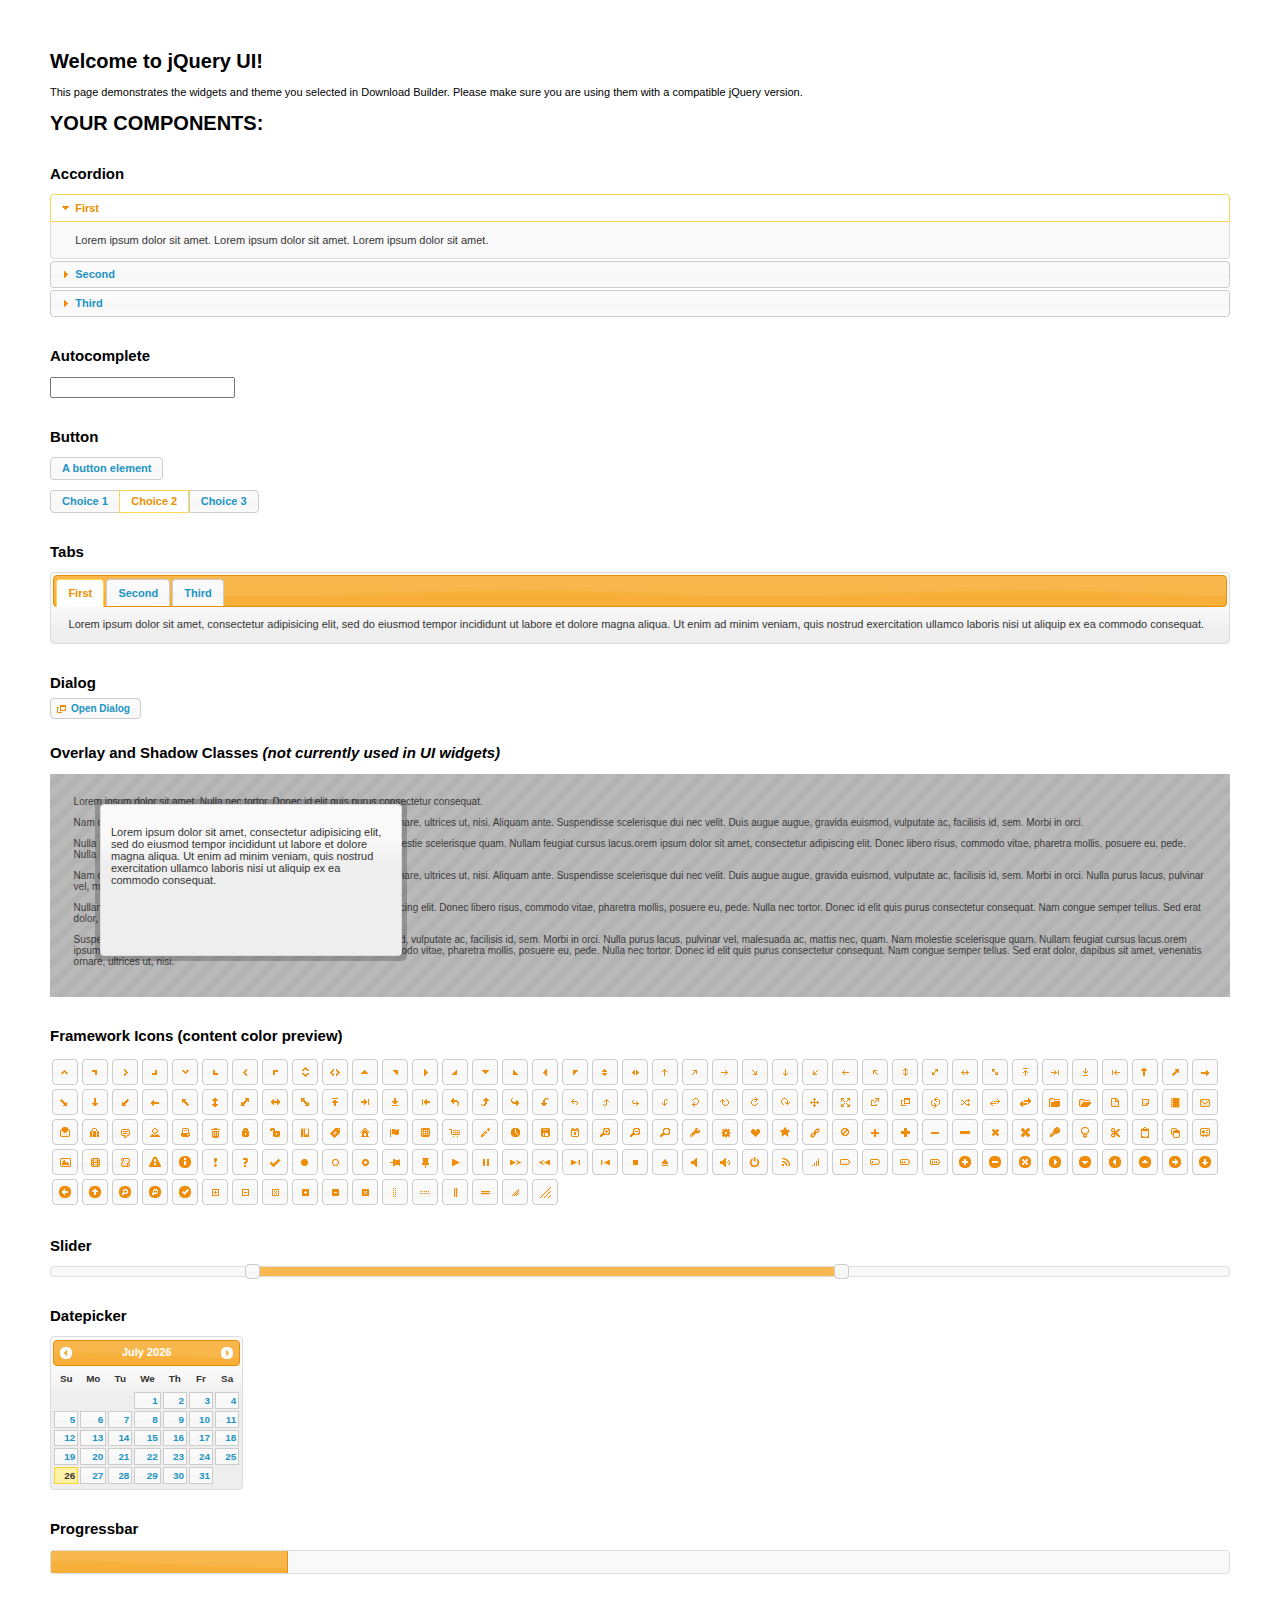
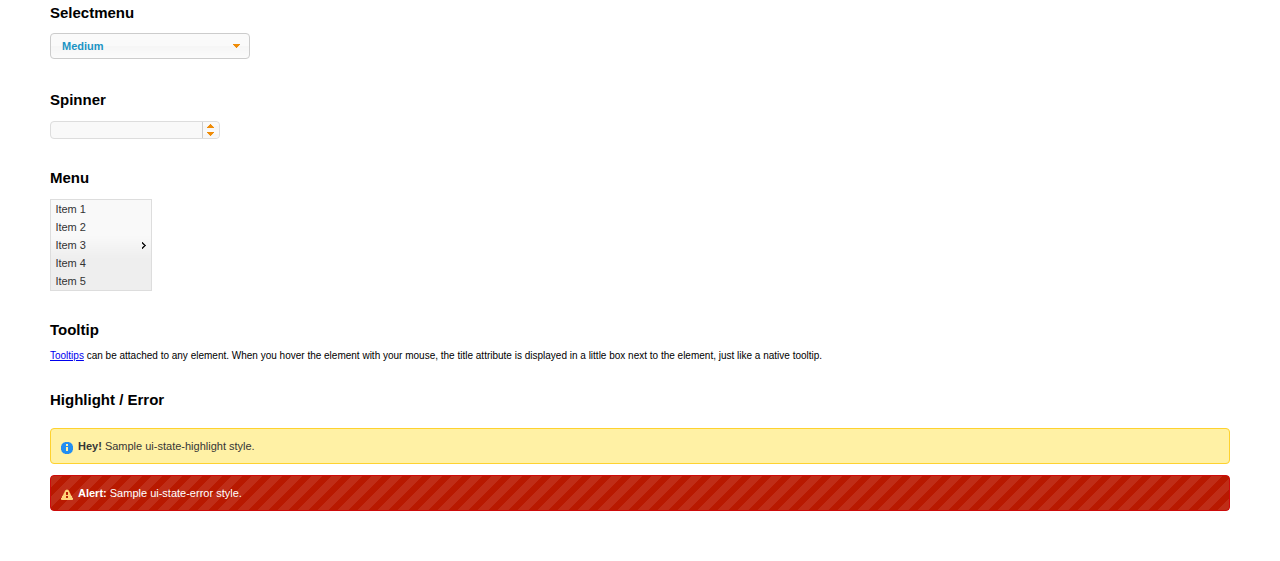
<file: alliance/apps/shared/static/core/js/jquery-ui-1.11.4.custom/index.html>
<!doctype html>
<html lang="us">
<head>
	<meta charset="utf-8">
	<title>jQuery UI Example Page</title>
	<link href="jquery-ui.css" rel="stylesheet">
	<style>
	body{
		font: 62.5% "Trebuchet MS", sans-serif;
		margin: 50px;
	}
	.demoHeaders {
		margin-top: 2em;
	}
	#dialog-link {
		padding: .4em 1em .4em 20px;
		text-decoration: none;
		position: relative;
	}
	#dialog-link span.ui-icon {
		margin: 0 5px 0 0;
		position: absolute;
		left: .2em;
		top: 50%;
		margin-top: -8px;
	}
	#icons {
		margin: 0;
		padding: 0;
	}
	#icons li {
		margin: 2px;
		position: relative;
		padding: 4px 0;
		cursor: pointer;
		float: left;
		list-style: none;
	}
	#icons span.ui-icon {
		float: left;
		margin: 0 4px;
	}
	.fakewindowcontain .ui-widget-overlay {
		position: absolute;
	}
	select {
		width: 200px;
	}
	</style>
</head>
<body>

<h1>Welcome to jQuery UI!</h1>

<div class="ui-widget">
	<p>This page demonstrates the widgets and theme you selected in Download Builder. Please make sure you are using them with a compatible jQuery version.</p>
</div>

<h1>YOUR COMPONENTS:</h1>


<!-- Accordion -->
<h2 class="demoHeaders">Accordion</h2>
<div id="accordion">
	<h3>First</h3>
	<div>Lorem ipsum dolor sit amet. Lorem ipsum dolor sit amet. Lorem ipsum dolor sit amet.</div>
	<h3>Second</h3>
	<div>Phasellus mattis tincidunt nibh.</div>
	<h3>Third</h3>
	<div>Nam dui erat, auctor a, dignissim quis.</div>
</div>



<!-- Autocomplete -->
<h2 class="demoHeaders">Autocomplete</h2>
<div>
	<input id="autocomplete" title="type &quot;a&quot;">
</div>



<!-- Button -->
<h2 class="demoHeaders">Button</h2>
<button id="button">A button element</button>
<form style="margin-top: 1em;">
	<div id="radioset">
		<input type="radio" id="radio1" name="radio"><label for="radio1">Choice 1</label>
		<input type="radio" id="radio2" name="radio" checked="checked"><label for="radio2">Choice 2</label>
		<input type="radio" id="radio3" name="radio"><label for="radio3">Choice 3</label>
	</div>
</form>



<!-- Tabs -->
<h2 class="demoHeaders">Tabs</h2>
<div id="tabs">
	<ul>
		<li><a href="#tabs-1">First</a></li>
		<li><a href="#tabs-2">Second</a></li>
		<li><a href="#tabs-3">Third</a></li>
	</ul>
	<div id="tabs-1">Lorem ipsum dolor sit amet, consectetur adipisicing elit, sed do eiusmod tempor incididunt ut labore et dolore magna aliqua. Ut enim ad minim veniam, quis nostrud exercitation ullamco laboris nisi ut aliquip ex ea commodo consequat.</div>
	<div id="tabs-2">Phasellus mattis tincidunt nibh. Cras orci urna, blandit id, pretium vel, aliquet ornare, felis. Maecenas scelerisque sem non nisl. Fusce sed lorem in enim dictum bibendum.</div>
	<div id="tabs-3">Nam dui erat, auctor a, dignissim quis, sollicitudin eu, felis. Pellentesque nisi urna, interdum eget, sagittis et, consequat vestibulum, lacus. Mauris porttitor ullamcorper augue.</div>
</div>



<!-- Dialog NOTE: Dialog is not generated by UI in this demo so it can be visually styled in themeroller-->
<h2 class="demoHeaders">Dialog</h2>
<p><a href="#" id="dialog-link" class="ui-state-default ui-corner-all"><span class="ui-icon ui-icon-newwin"></span>Open Dialog</a></p>

<h2 class="demoHeaders">Overlay and Shadow Classes <em>(not currently used in UI widgets)</em></h2>
<div style="position: relative; width: 96%; height: 200px; padding:1% 2%; overflow:hidden;" class="fakewindowcontain">
	<p>Lorem ipsum dolor sit amet,  Nulla nec tortor. Donec id elit quis purus consectetur consequat. </p><p>Nam congue semper tellus. Sed erat dolor, dapibus sit amet, venenatis ornare, ultrices ut, nisi. Aliquam ante. Suspendisse scelerisque dui nec velit. Duis augue augue, gravida euismod, vulputate ac, facilisis id, sem. Morbi in orci. </p><p>Nulla purus lacus, pulvinar vel, malesuada ac, mattis nec, quam. Nam molestie scelerisque quam. Nullam feugiat cursus lacus.orem ipsum dolor sit amet, consectetur adipiscing elit. Donec libero risus, commodo vitae, pharetra mollis, posuere eu, pede. Nulla nec tortor. Donec id elit quis purus consectetur consequat. </p><p>Nam congue semper tellus. Sed erat dolor, dapibus sit amet, venenatis ornare, ultrices ut, nisi. Aliquam ante. Suspendisse scelerisque dui nec velit. Duis augue augue, gravida euismod, vulputate ac, facilisis id, sem. Morbi in orci. Nulla purus lacus, pulvinar vel, malesuada ac, mattis nec, quam. Nam molestie scelerisque quam. </p><p>Nullam feugiat cursus lacus.orem ipsum dolor sit amet, consectetur adipiscing elit. Donec libero risus, commodo vitae, pharetra mollis, posuere eu, pede. Nulla nec tortor. Donec id elit quis purus consectetur consequat. Nam congue semper tellus. Sed erat dolor, dapibus sit amet, venenatis ornare, ultrices ut, nisi. Aliquam ante. </p><p>Suspendisse scelerisque dui nec velit. Duis augue augue, gravida euismod, vulputate ac, facilisis id, sem. Morbi in orci. Nulla purus lacus, pulvinar vel, malesuada ac, mattis nec, quam. Nam molestie scelerisque quam. Nullam feugiat cursus lacus.orem ipsum dolor sit amet, consectetur adipiscing elit. Donec libero risus, commodo vitae, pharetra mollis, posuere eu, pede. Nulla nec tortor. Donec id elit quis purus consectetur consequat. Nam congue semper tellus. Sed erat dolor, dapibus sit amet, venenatis ornare, ultrices ut, nisi. </p>

	<!-- ui-dialog -->
	<div class="ui-overlay"><div class="ui-widget-overlay"></div><div class="ui-widget-shadow ui-corner-all" style="width: 302px; height: 152px; position: absolute; left: 50px; top: 30px;"></div></div>
	<div style="position: absolute; width: 280px; height: 130px;left: 50px; top: 30px; padding: 10px;" class="ui-widget ui-widget-content ui-corner-all">
		<div class="ui-dialog-content ui-widget-content" style="background: none; border: 0;">
			<p>Lorem ipsum dolor sit amet, consectetur adipisicing elit, sed do eiusmod tempor incididunt ut labore et dolore magna aliqua. Ut enim ad minim veniam, quis nostrud exercitation ullamco laboris nisi ut aliquip ex ea commodo consequat.</p>
		</div>
	</div>

</div>

<!-- ui-dialog -->
<div id="dialog" title="Dialog Title">
	<p>Lorem ipsum dolor sit amet, consectetur adipisicing elit, sed do eiusmod tempor incididunt ut labore et dolore magna aliqua. Ut enim ad minim veniam, quis nostrud exercitation ullamco laboris nisi ut aliquip ex ea commodo consequat.</p>
</div>



<h2 class="demoHeaders">Framework Icons (content color preview)</h2>
<ul id="icons" class="ui-widget ui-helper-clearfix">
	<li class="ui-state-default ui-corner-all" title=".ui-icon-carat-1-n"><span class="ui-icon ui-icon-carat-1-n"></span></li>
	<li class="ui-state-default ui-corner-all" title=".ui-icon-carat-1-ne"><span class="ui-icon ui-icon-carat-1-ne"></span></li>
	<li class="ui-state-default ui-corner-all" title=".ui-icon-carat-1-e"><span class="ui-icon ui-icon-carat-1-e"></span></li>
	<li class="ui-state-default ui-corner-all" title=".ui-icon-carat-1-se"><span class="ui-icon ui-icon-carat-1-se"></span></li>
	<li class="ui-state-default ui-corner-all" title=".ui-icon-carat-1-s"><span class="ui-icon ui-icon-carat-1-s"></span></li>
	<li class="ui-state-default ui-corner-all" title=".ui-icon-carat-1-sw"><span class="ui-icon ui-icon-carat-1-sw"></span></li>
	<li class="ui-state-default ui-corner-all" title=".ui-icon-carat-1-w"><span class="ui-icon ui-icon-carat-1-w"></span></li>
	<li class="ui-state-default ui-corner-all" title=".ui-icon-carat-1-nw"><span class="ui-icon ui-icon-carat-1-nw"></span></li>
	<li class="ui-state-default ui-corner-all" title=".ui-icon-carat-2-n-s"><span class="ui-icon ui-icon-carat-2-n-s"></span></li>
	<li class="ui-state-default ui-corner-all" title=".ui-icon-carat-2-e-w"><span class="ui-icon ui-icon-carat-2-e-w"></span></li>
	<li class="ui-state-default ui-corner-all" title=".ui-icon-triangle-1-n"><span class="ui-icon ui-icon-triangle-1-n"></span></li>
	<li class="ui-state-default ui-corner-all" title=".ui-icon-triangle-1-ne"><span class="ui-icon ui-icon-triangle-1-ne"></span></li>
	<li class="ui-state-default ui-corner-all" title=".ui-icon-triangle-1-e"><span class="ui-icon ui-icon-triangle-1-e"></span></li>
	<li class="ui-state-default ui-corner-all" title=".ui-icon-triangle-1-se"><span class="ui-icon ui-icon-triangle-1-se"></span></li>
	<li class="ui-state-default ui-corner-all" title=".ui-icon-triangle-1-s"><span class="ui-icon ui-icon-triangle-1-s"></span></li>
	<li class="ui-state-default ui-corner-all" title=".ui-icon-triangle-1-sw"><span class="ui-icon ui-icon-triangle-1-sw"></span></li>
	<li class="ui-state-default ui-corner-all" title=".ui-icon-triangle-1-w"><span class="ui-icon ui-icon-triangle-1-w"></span></li>
	<li class="ui-state-default ui-corner-all" title=".ui-icon-triangle-1-nw"><span class="ui-icon ui-icon-triangle-1-nw"></span></li>
	<li class="ui-state-default ui-corner-all" title=".ui-icon-triangle-2-n-s"><span class="ui-icon ui-icon-triangle-2-n-s"></span></li>
	<li class="ui-state-default ui-corner-all" title=".ui-icon-triangle-2-e-w"><span class="ui-icon ui-icon-triangle-2-e-w"></span></li>
	<li class="ui-state-default ui-corner-all" title=".ui-icon-arrow-1-n"><span class="ui-icon ui-icon-arrow-1-n"></span></li>
	<li class="ui-state-default ui-corner-all" title=".ui-icon-arrow-1-ne"><span class="ui-icon ui-icon-arrow-1-ne"></span></li>
	<li class="ui-state-default ui-corner-all" title=".ui-icon-arrow-1-e"><span class="ui-icon ui-icon-arrow-1-e"></span></li>
	<li class="ui-state-default ui-corner-all" title=".ui-icon-arrow-1-se"><span class="ui-icon ui-icon-arrow-1-se"></span></li>
	<li class="ui-state-default ui-corner-all" title=".ui-icon-arrow-1-s"><span class="ui-icon ui-icon-arrow-1-s"></span></li>
	<li class="ui-state-default ui-corner-all" title=".ui-icon-arrow-1-sw"><span class="ui-icon ui-icon-arrow-1-sw"></span></li>
	<li class="ui-state-default ui-corner-all" title=".ui-icon-arrow-1-w"><span class="ui-icon ui-icon-arrow-1-w"></span></li>
	<li class="ui-state-default ui-corner-all" title=".ui-icon-arrow-1-nw"><span class="ui-icon ui-icon-arrow-1-nw"></span></li>
	<li class="ui-state-default ui-corner-all" title=".ui-icon-arrow-2-n-s"><span class="ui-icon ui-icon-arrow-2-n-s"></span></li>
	<li class="ui-state-default ui-corner-all" title=".ui-icon-arrow-2-ne-sw"><span class="ui-icon ui-icon-arrow-2-ne-sw"></span></li>
	<li class="ui-state-default ui-corner-all" title=".ui-icon-arrow-2-e-w"><span class="ui-icon ui-icon-arrow-2-e-w"></span></li>
	<li class="ui-state-default ui-corner-all" title=".ui-icon-arrow-2-se-nw"><span class="ui-icon ui-icon-arrow-2-se-nw"></span></li>
	<li class="ui-state-default ui-corner-all" title=".ui-icon-arrowstop-1-n"><span class="ui-icon ui-icon-arrowstop-1-n"></span></li>
	<li class="ui-state-default ui-corner-all" title=".ui-icon-arrowstop-1-e"><span class="ui-icon ui-icon-arrowstop-1-e"></span></li>
	<li class="ui-state-default ui-corner-all" title=".ui-icon-arrowstop-1-s"><span class="ui-icon ui-icon-arrowstop-1-s"></span></li>
	<li class="ui-state-default ui-corner-all" title=".ui-icon-arrowstop-1-w"><span class="ui-icon ui-icon-arrowstop-1-w"></span></li>
	<li class="ui-state-default ui-corner-all" title=".ui-icon-arrowthick-1-n"><span class="ui-icon ui-icon-arrowthick-1-n"></span></li>
	<li class="ui-state-default ui-corner-all" title=".ui-icon-arrowthick-1-ne"><span class="ui-icon ui-icon-arrowthick-1-ne"></span></li>
	<li class="ui-state-default ui-corner-all" title=".ui-icon-arrowthick-1-e"><span class="ui-icon ui-icon-arrowthick-1-e"></span></li>
	<li class="ui-state-default ui-corner-all" title=".ui-icon-arrowthick-1-se"><span class="ui-icon ui-icon-arrowthick-1-se"></span></li>
	<li class="ui-state-default ui-corner-all" title=".ui-icon-arrowthick-1-s"><span class="ui-icon ui-icon-arrowthick-1-s"></span></li>
	<li class="ui-state-default ui-corner-all" title=".ui-icon-arrowthick-1-sw"><span class="ui-icon ui-icon-arrowthick-1-sw"></span></li>
	<li class="ui-state-default ui-corner-all" title=".ui-icon-arrowthick-1-w"><span class="ui-icon ui-icon-arrowthick-1-w"></span></li>
	<li class="ui-state-default ui-corner-all" title=".ui-icon-arrowthick-1-nw"><span class="ui-icon ui-icon-arrowthick-1-nw"></span></li>
	<li class="ui-state-default ui-corner-all" title=".ui-icon-arrowthick-2-n-s"><span class="ui-icon ui-icon-arrowthick-2-n-s"></span></li>
	<li class="ui-state-default ui-corner-all" title=".ui-icon-arrowthick-2-ne-sw"><span class="ui-icon ui-icon-arrowthick-2-ne-sw"></span></li>
	<li class="ui-state-default ui-corner-all" title=".ui-icon-arrowthick-2-e-w"><span class="ui-icon ui-icon-arrowthick-2-e-w"></span></li>
	<li class="ui-state-default ui-corner-all" title=".ui-icon-arrowthick-2-se-nw"><span class="ui-icon ui-icon-arrowthick-2-se-nw"></span></li>
	<li class="ui-state-default ui-corner-all" title=".ui-icon-arrowthickstop-1-n"><span class="ui-icon ui-icon-arrowthickstop-1-n"></span></li>
	<li class="ui-state-default ui-corner-all" title=".ui-icon-arrowthickstop-1-e"><span class="ui-icon ui-icon-arrowthickstop-1-e"></span></li>
	<li class="ui-state-default ui-corner-all" title=".ui-icon-arrowthickstop-1-s"><span class="ui-icon ui-icon-arrowthickstop-1-s"></span></li>
	<li class="ui-state-default ui-corner-all" title=".ui-icon-arrowthickstop-1-w"><span class="ui-icon ui-icon-arrowthickstop-1-w"></span></li>
	<li class="ui-state-default ui-corner-all" title=".ui-icon-arrowreturnthick-1-w"><span class="ui-icon ui-icon-arrowreturnthick-1-w"></span></li>
	<li class="ui-state-default ui-corner-all" title=".ui-icon-arrowreturnthick-1-n"><span class="ui-icon ui-icon-arrowreturnthick-1-n"></span></li>
	<li class="ui-state-default ui-corner-all" title=".ui-icon-arrowreturnthick-1-e"><span class="ui-icon ui-icon-arrowreturnthick-1-e"></span></li>
	<li class="ui-state-default ui-corner-all" title=".ui-icon-arrowreturnthick-1-s"><span class="ui-icon ui-icon-arrowreturnthick-1-s"></span></li>
	<li class="ui-state-default ui-corner-all" title=".ui-icon-arrowreturn-1-w"><span class="ui-icon ui-icon-arrowreturn-1-w"></span></li>
	<li class="ui-state-default ui-corner-all" title=".ui-icon-arrowreturn-1-n"><span class="ui-icon ui-icon-arrowreturn-1-n"></span></li>
	<li class="ui-state-default ui-corner-all" title=".ui-icon-arrowreturn-1-e"><span class="ui-icon ui-icon-arrowreturn-1-e"></span></li>
	<li class="ui-state-default ui-corner-all" title=".ui-icon-arrowreturn-1-s"><span class="ui-icon ui-icon-arrowreturn-1-s"></span></li>
	<li class="ui-state-default ui-corner-all" title=".ui-icon-arrowrefresh-1-w"><span class="ui-icon ui-icon-arrowrefresh-1-w"></span></li>
	<li class="ui-state-default ui-corner-all" title=".ui-icon-arrowrefresh-1-n"><span class="ui-icon ui-icon-arrowrefresh-1-n"></span></li>
	<li class="ui-state-default ui-corner-all" title=".ui-icon-arrowrefresh-1-e"><span class="ui-icon ui-icon-arrowrefresh-1-e"></span></li>
	<li class="ui-state-default ui-corner-all" title=".ui-icon-arrowrefresh-1-s"><span class="ui-icon ui-icon-arrowrefresh-1-s"></span></li>
	<li class="ui-state-default ui-corner-all" title=".ui-icon-arrow-4"><span class="ui-icon ui-icon-arrow-4"></span></li>
	<li class="ui-state-default ui-corner-all" title=".ui-icon-arrow-4-diag"><span class="ui-icon ui-icon-arrow-4-diag"></span></li>
	<li class="ui-state-default ui-corner-all" title=".ui-icon-extlink"><span class="ui-icon ui-icon-extlink"></span></li>
	<li class="ui-state-default ui-corner-all" title=".ui-icon-newwin"><span class="ui-icon ui-icon-newwin"></span></li>
	<li class="ui-state-default ui-corner-all" title=".ui-icon-refresh"><span class="ui-icon ui-icon-refresh"></span></li>
	<li class="ui-state-default ui-corner-all" title=".ui-icon-shuffle"><span class="ui-icon ui-icon-shuffle"></span></li>
	<li class="ui-state-default ui-corner-all" title=".ui-icon-transfer-e-w"><span class="ui-icon ui-icon-transfer-e-w"></span></li>
	<li class="ui-state-default ui-corner-all" title=".ui-icon-transferthick-e-w"><span class="ui-icon ui-icon-transferthick-e-w"></span></li>
	<li class="ui-state-default ui-corner-all" title=".ui-icon-folder-collapsed"><span class="ui-icon ui-icon-folder-collapsed"></span></li>
	<li class="ui-state-default ui-corner-all" title=".ui-icon-folder-open"><span class="ui-icon ui-icon-folder-open"></span></li>
	<li class="ui-state-default ui-corner-all" title=".ui-icon-document"><span class="ui-icon ui-icon-document"></span></li>
	<li class="ui-state-default ui-corner-all" title=".ui-icon-document-b"><span class="ui-icon ui-icon-document-b"></span></li>
	<li class="ui-state-default ui-corner-all" title=".ui-icon-note"><span class="ui-icon ui-icon-note"></span></li>
	<li class="ui-state-default ui-corner-all" title=".ui-icon-mail-closed"><span class="ui-icon ui-icon-mail-closed"></span></li>
	<li class="ui-state-default ui-corner-all" title=".ui-icon-mail-open"><span class="ui-icon ui-icon-mail-open"></span></li>
	<li class="ui-state-default ui-corner-all" title=".ui-icon-suitcase"><span class="ui-icon ui-icon-suitcase"></span></li>
	<li class="ui-state-default ui-corner-all" title=".ui-icon-comment"><span class="ui-icon ui-icon-comment"></span></li>
	<li class="ui-state-default ui-corner-all" title=".ui-icon-person"><span class="ui-icon ui-icon-person"></span></li>
	<li class="ui-state-default ui-corner-all" title=".ui-icon-print"><span class="ui-icon ui-icon-print"></span></li>
	<li class="ui-state-default ui-corner-all" title=".ui-icon-trash"><span class="ui-icon ui-icon-trash"></span></li>
	<li class="ui-state-default ui-corner-all" title=".ui-icon-locked"><span class="ui-icon ui-icon-locked"></span></li>
	<li class="ui-state-default ui-corner-all" title=".ui-icon-unlocked"><span class="ui-icon ui-icon-unlocked"></span></li>
	<li class="ui-state-default ui-corner-all" title=".ui-icon-bookmark"><span class="ui-icon ui-icon-bookmark"></span></li>
	<li class="ui-state-default ui-corner-all" title=".ui-icon-tag"><span class="ui-icon ui-icon-tag"></span></li>
	<li class="ui-state-default ui-corner-all" title=".ui-icon-home"><span class="ui-icon ui-icon-home"></span></li>
	<li class="ui-state-default ui-corner-all" title=".ui-icon-flag"><span class="ui-icon ui-icon-flag"></span></li>
	<li class="ui-state-default ui-corner-all" title=".ui-icon-calculator"><span class="ui-icon ui-icon-calculator"></span></li>
	<li class="ui-state-default ui-corner-all" title=".ui-icon-cart"><span class="ui-icon ui-icon-cart"></span></li>
	<li class="ui-state-default ui-corner-all" title=".ui-icon-pencil"><span class="ui-icon ui-icon-pencil"></span></li>
	<li class="ui-state-default ui-corner-all" title=".ui-icon-clock"><span class="ui-icon ui-icon-clock"></span></li>
	<li class="ui-state-default ui-corner-all" title=".ui-icon-disk"><span class="ui-icon ui-icon-disk"></span></li>
	<li class="ui-state-default ui-corner-all" title=".ui-icon-calendar"><span class="ui-icon ui-icon-calendar"></span></li>
	<li class="ui-state-default ui-corner-all" title=".ui-icon-zoomin"><span class="ui-icon ui-icon-zoomin"></span></li>
	<li class="ui-state-default ui-corner-all" title=".ui-icon-zoomout"><span class="ui-icon ui-icon-zoomout"></span></li>
	<li class="ui-state-default ui-corner-all" title=".ui-icon-search"><span class="ui-icon ui-icon-search"></span></li>
	<li class="ui-state-default ui-corner-all" title=".ui-icon-wrench"><span class="ui-icon ui-icon-wrench"></span></li>
	<li class="ui-state-default ui-corner-all" title=".ui-icon-gear"><span class="ui-icon ui-icon-gear"></span></li>
	<li class="ui-state-default ui-corner-all" title=".ui-icon-heart"><span class="ui-icon ui-icon-heart"></span></li>
	<li class="ui-state-default ui-corner-all" title=".ui-icon-star"><span class="ui-icon ui-icon-star"></span></li>
	<li class="ui-state-default ui-corner-all" title=".ui-icon-link"><span class="ui-icon ui-icon-link"></span></li>
	<li class="ui-state-default ui-corner-all" title=".ui-icon-cancel"><span class="ui-icon ui-icon-cancel"></span></li>
	<li class="ui-state-default ui-corner-all" title=".ui-icon-plus"><span class="ui-icon ui-icon-plus"></span></li>
	<li class="ui-state-default ui-corner-all" title=".ui-icon-plusthick"><span class="ui-icon ui-icon-plusthick"></span></li>
	<li class="ui-state-default ui-corner-all" title=".ui-icon-minus"><span class="ui-icon ui-icon-minus"></span></li>
	<li class="ui-state-default ui-corner-all" title=".ui-icon-minusthick"><span class="ui-icon ui-icon-minusthick"></span></li>
	<li class="ui-state-default ui-corner-all" title=".ui-icon-close"><span class="ui-icon ui-icon-close"></span></li>
	<li class="ui-state-default ui-corner-all" title=".ui-icon-closethick"><span class="ui-icon ui-icon-closethick"></span></li>
	<li class="ui-state-default ui-corner-all" title=".ui-icon-key"><span class="ui-icon ui-icon-key"></span></li>
	<li class="ui-state-default ui-corner-all" title=".ui-icon-lightbulb"><span class="ui-icon ui-icon-lightbulb"></span></li>
	<li class="ui-state-default ui-corner-all" title=".ui-icon-scissors"><span class="ui-icon ui-icon-scissors"></span></li>
	<li class="ui-state-default ui-corner-all" title=".ui-icon-clipboard"><span class="ui-icon ui-icon-clipboard"></span></li>
	<li class="ui-state-default ui-corner-all" title=".ui-icon-copy"><span class="ui-icon ui-icon-copy"></span></li>
	<li class="ui-state-default ui-corner-all" title=".ui-icon-contact"><span class="ui-icon ui-icon-contact"></span></li>
	<li class="ui-state-default ui-corner-all" title=".ui-icon-image"><span class="ui-icon ui-icon-image"></span></li>
	<li class="ui-state-default ui-corner-all" title=".ui-icon-video"><span class="ui-icon ui-icon-video"></span></li>
	<li class="ui-state-default ui-corner-all" title=".ui-icon-script"><span class="ui-icon ui-icon-script"></span></li>
	<li class="ui-state-default ui-corner-all" title=".ui-icon-alert"><span class="ui-icon ui-icon-alert"></span></li>
	<li class="ui-state-default ui-corner-all" title=".ui-icon-info"><span class="ui-icon ui-icon-info"></span></li>
	<li class="ui-state-default ui-corner-all" title=".ui-icon-notice"><span class="ui-icon ui-icon-notice"></span></li>
	<li class="ui-state-default ui-corner-all" title=".ui-icon-help"><span class="ui-icon ui-icon-help"></span></li>
	<li class="ui-state-default ui-corner-all" title=".ui-icon-check"><span class="ui-icon ui-icon-check"></span></li>
	<li class="ui-state-default ui-corner-all" title=".ui-icon-bullet"><span class="ui-icon ui-icon-bullet"></span></li>
	<li class="ui-state-default ui-corner-all" title=".ui-icon-radio-off"><span class="ui-icon ui-icon-radio-off"></span></li>
	<li class="ui-state-default ui-corner-all" title=".ui-icon-radio-on"><span class="ui-icon ui-icon-radio-on"></span></li>
	<li class="ui-state-default ui-corner-all" title=".ui-icon-pin-w"><span class="ui-icon ui-icon-pin-w"></span></li>
	<li class="ui-state-default ui-corner-all" title=".ui-icon-pin-s"><span class="ui-icon ui-icon-pin-s"></span></li>
	<li class="ui-state-default ui-corner-all" title=".ui-icon-play"><span class="ui-icon ui-icon-play"></span></li>
	<li class="ui-state-default ui-corner-all" title=".ui-icon-pause"><span class="ui-icon ui-icon-pause"></span></li>
	<li class="ui-state-default ui-corner-all" title=".ui-icon-seek-next"><span class="ui-icon ui-icon-seek-next"></span></li>
	<li class="ui-state-default ui-corner-all" title=".ui-icon-seek-prev"><span class="ui-icon ui-icon-seek-prev"></span></li>
	<li class="ui-state-default ui-corner-all" title=".ui-icon-seek-end"><span class="ui-icon ui-icon-seek-end"></span></li>
	<li class="ui-state-default ui-corner-all" title=".ui-icon-seek-first"><span class="ui-icon ui-icon-seek-first"></span></li>
	<li class="ui-state-default ui-corner-all" title=".ui-icon-stop"><span class="ui-icon ui-icon-stop"></span></li>
	<li class="ui-state-default ui-corner-all" title=".ui-icon-eject"><span class="ui-icon ui-icon-eject"></span></li>
	<li class="ui-state-default ui-corner-all" title=".ui-icon-volume-off"><span class="ui-icon ui-icon-volume-off"></span></li>
	<li class="ui-state-default ui-corner-all" title=".ui-icon-volume-on"><span class="ui-icon ui-icon-volume-on"></span></li>
	<li class="ui-state-default ui-corner-all" title=".ui-icon-power"><span class="ui-icon ui-icon-power"></span></li>
	<li class="ui-state-default ui-corner-all" title=".ui-icon-signal-diag"><span class="ui-icon ui-icon-signal-diag"></span></li>
	<li class="ui-state-default ui-corner-all" title=".ui-icon-signal"><span class="ui-icon ui-icon-signal"></span></li>
	<li class="ui-state-default ui-corner-all" title=".ui-icon-battery-0"><span class="ui-icon ui-icon-battery-0"></span></li>
	<li class="ui-state-default ui-corner-all" title=".ui-icon-battery-1"><span class="ui-icon ui-icon-battery-1"></span></li>
	<li class="ui-state-default ui-corner-all" title=".ui-icon-battery-2"><span class="ui-icon ui-icon-battery-2"></span></li>
	<li class="ui-state-default ui-corner-all" title=".ui-icon-battery-3"><span class="ui-icon ui-icon-battery-3"></span></li>
	<li class="ui-state-default ui-corner-all" title=".ui-icon-circle-plus"><span class="ui-icon ui-icon-circle-plus"></span></li>
	<li class="ui-state-default ui-corner-all" title=".ui-icon-circle-minus"><span class="ui-icon ui-icon-circle-minus"></span></li>
	<li class="ui-state-default ui-corner-all" title=".ui-icon-circle-close"><span class="ui-icon ui-icon-circle-close"></span></li>
	<li class="ui-state-default ui-corner-all" title=".ui-icon-circle-triangle-e"><span class="ui-icon ui-icon-circle-triangle-e"></span></li>
	<li class="ui-state-default ui-corner-all" title=".ui-icon-circle-triangle-s"><span class="ui-icon ui-icon-circle-triangle-s"></span></li>
	<li class="ui-state-default ui-corner-all" title=".ui-icon-circle-triangle-w"><span class="ui-icon ui-icon-circle-triangle-w"></span></li>
	<li class="ui-state-default ui-corner-all" title=".ui-icon-circle-triangle-n"><span class="ui-icon ui-icon-circle-triangle-n"></span></li>
	<li class="ui-state-default ui-corner-all" title=".ui-icon-circle-arrow-e"><span class="ui-icon ui-icon-circle-arrow-e"></span></li>
	<li class="ui-state-default ui-corner-all" title=".ui-icon-circle-arrow-s"><span class="ui-icon ui-icon-circle-arrow-s"></span></li>
	<li class="ui-state-default ui-corner-all" title=".ui-icon-circle-arrow-w"><span class="ui-icon ui-icon-circle-arrow-w"></span></li>
	<li class="ui-state-default ui-corner-all" title=".ui-icon-circle-arrow-n"><span class="ui-icon ui-icon-circle-arrow-n"></span></li>
	<li class="ui-state-default ui-corner-all" title=".ui-icon-circle-zoomin"><span class="ui-icon ui-icon-circle-zoomin"></span></li>
	<li class="ui-state-default ui-corner-all" title=".ui-icon-circle-zoomout"><span class="ui-icon ui-icon-circle-zoomout"></span></li>
	<li class="ui-state-default ui-corner-all" title=".ui-icon-circle-check"><span class="ui-icon ui-icon-circle-check"></span></li>
	<li class="ui-state-default ui-corner-all" title=".ui-icon-circlesmall-plus"><span class="ui-icon ui-icon-circlesmall-plus"></span></li>
	<li class="ui-state-default ui-corner-all" title=".ui-icon-circlesmall-minus"><span class="ui-icon ui-icon-circlesmall-minus"></span></li>
	<li class="ui-state-default ui-corner-all" title=".ui-icon-circlesmall-close"><span class="ui-icon ui-icon-circlesmall-close"></span></li>
	<li class="ui-state-default ui-corner-all" title=".ui-icon-squaresmall-plus"><span class="ui-icon ui-icon-squaresmall-plus"></span></li>
	<li class="ui-state-default ui-corner-all" title=".ui-icon-squaresmall-minus"><span class="ui-icon ui-icon-squaresmall-minus"></span></li>
	<li class="ui-state-default ui-corner-all" title=".ui-icon-squaresmall-close"><span class="ui-icon ui-icon-squaresmall-close"></span></li>
	<li class="ui-state-default ui-corner-all" title=".ui-icon-grip-dotted-vertical"><span class="ui-icon ui-icon-grip-dotted-vertical"></span></li>
	<li class="ui-state-default ui-corner-all" title=".ui-icon-grip-dotted-horizontal"><span class="ui-icon ui-icon-grip-dotted-horizontal"></span></li>
	<li class="ui-state-default ui-corner-all" title=".ui-icon-grip-solid-vertical"><span class="ui-icon ui-icon-grip-solid-vertical"></span></li>
	<li class="ui-state-default ui-corner-all" title=".ui-icon-grip-solid-horizontal"><span class="ui-icon ui-icon-grip-solid-horizontal"></span></li>
	<li class="ui-state-default ui-corner-all" title=".ui-icon-gripsmall-diagonal-se"><span class="ui-icon ui-icon-gripsmall-diagonal-se"></span></li>
	<li class="ui-state-default ui-corner-all" title=".ui-icon-grip-diagonal-se"><span class="ui-icon ui-icon-grip-diagonal-se"></span></li>
</ul>


<!-- Slider -->
<h2 class="demoHeaders">Slider</h2>
<div id="slider"></div>



<!-- Datepicker -->
<h2 class="demoHeaders">Datepicker</h2>
<div id="datepicker"></div>



<!-- Progressbar -->
<h2 class="demoHeaders">Progressbar</h2>
<div id="progressbar"></div>



<!-- Progressbar -->
<h2 class="demoHeaders">Selectmenu</h2>
<select id="selectmenu">
	<option>Slower</option>
	<option>Slow</option>
	<option selected="selected">Medium</option>
	<option>Fast</option>
	<option>Faster</option>
</select>



<!-- Spinner -->
<h2 class="demoHeaders">Spinner</h2>
<input id="spinner">



<!-- Menu -->
<h2 class="demoHeaders">Menu</h2>
<ul style="width:100px;" id="menu">
	<li>Item 1</li>
	<li>Item 2</li>
	<li>Item 3
		<ul>
			<li>Item 3-1</li>
			<li>Item 3-2</li>
			<li>Item 3-3</li>
			<li>Item 3-4</li>
			<li>Item 3-5</li>
		</ul>
	</li>
	<li>Item 4</li>
	<li>Item 5</li>
</ul>



<!-- Tooltip -->
<h2 class="demoHeaders">Tooltip</h2>
<p id="tooltip">
	<a href="#" title="That&apos;s what this widget is">Tooltips</a> can be attached to any element. When you hover
the element with your mouse, the title attribute is displayed in a little box next to the element, just like a native tooltip.
</p>


<!-- Highlight / Error -->
<h2 class="demoHeaders">Highlight / Error</h2>
<div class="ui-widget">
	<div class="ui-state-highlight ui-corner-all" style="margin-top: 20px; padding: 0 .7em;">
		<p><span class="ui-icon ui-icon-info" style="float: left; margin-right: .3em;"></span>
		<strong>Hey!</strong> Sample ui-state-highlight style.</p>
	</div>
</div>
<br>
<div class="ui-widget">
	<div class="ui-state-error ui-corner-all" style="padding: 0 .7em;">
		<p><span class="ui-icon ui-icon-alert" style="float: left; margin-right: .3em;"></span>
		<strong>Alert:</strong> Sample ui-state-error style.</p>
	</div>
</div>

<script src="external/jquery/jquery.js"></script>
<script src="jquery-ui.js"></script>
<script>

$( "#accordion" ).accordion();



var availableTags = [
	"ActionScript",
	"AppleScript",
	"Asp",
	"BASIC",
	"C",
	"C++",
	"Clojure",
	"COBOL",
	"ColdFusion",
	"Erlang",
	"Fortran",
	"Groovy",
	"Haskell",
	"Java",
	"JavaScript",
	"Lisp",
	"Perl",
	"PHP",
	"Python",
	"Ruby",
	"Scala",
	"Scheme"
];
$( "#autocomplete" ).autocomplete({
	source: availableTags
});



$( "#button" ).button();
$( "#radioset" ).buttonset();



$( "#tabs" ).tabs();



$( "#dialog" ).dialog({
	autoOpen: false,
	width: 400,
	buttons: [
		{
			text: "Ok",
			click: function() {
				$( this ).dialog( "close" );
			}
		},
		{
			text: "Cancel",
			click: function() {
				$( this ).dialog( "close" );
			}
		}
	]
});

// Link to open the dialog
$( "#dialog-link" ).click(function( event ) {
	$( "#dialog" ).dialog( "open" );
	event.preventDefault();
});



$( "#datepicker" ).datepicker({
	inline: true
});



$( "#slider" ).slider({
	range: true,
	values: [ 17, 67 ]
});



$( "#progressbar" ).progressbar({
	value: 20
});



$( "#spinner" ).spinner();



$( "#menu" ).menu();



$( "#tooltip" ).tooltip();



$( "#selectmenu" ).selectmenu();


// Hover states on the static widgets
$( "#dialog-link, #icons li" ).hover(
	function() {
		$( this ).addClass( "ui-state-hover" );
	},
	function() {
		$( this ).removeClass( "ui-state-hover" );
	}
);
</script>
</body>
</html>
</file>
